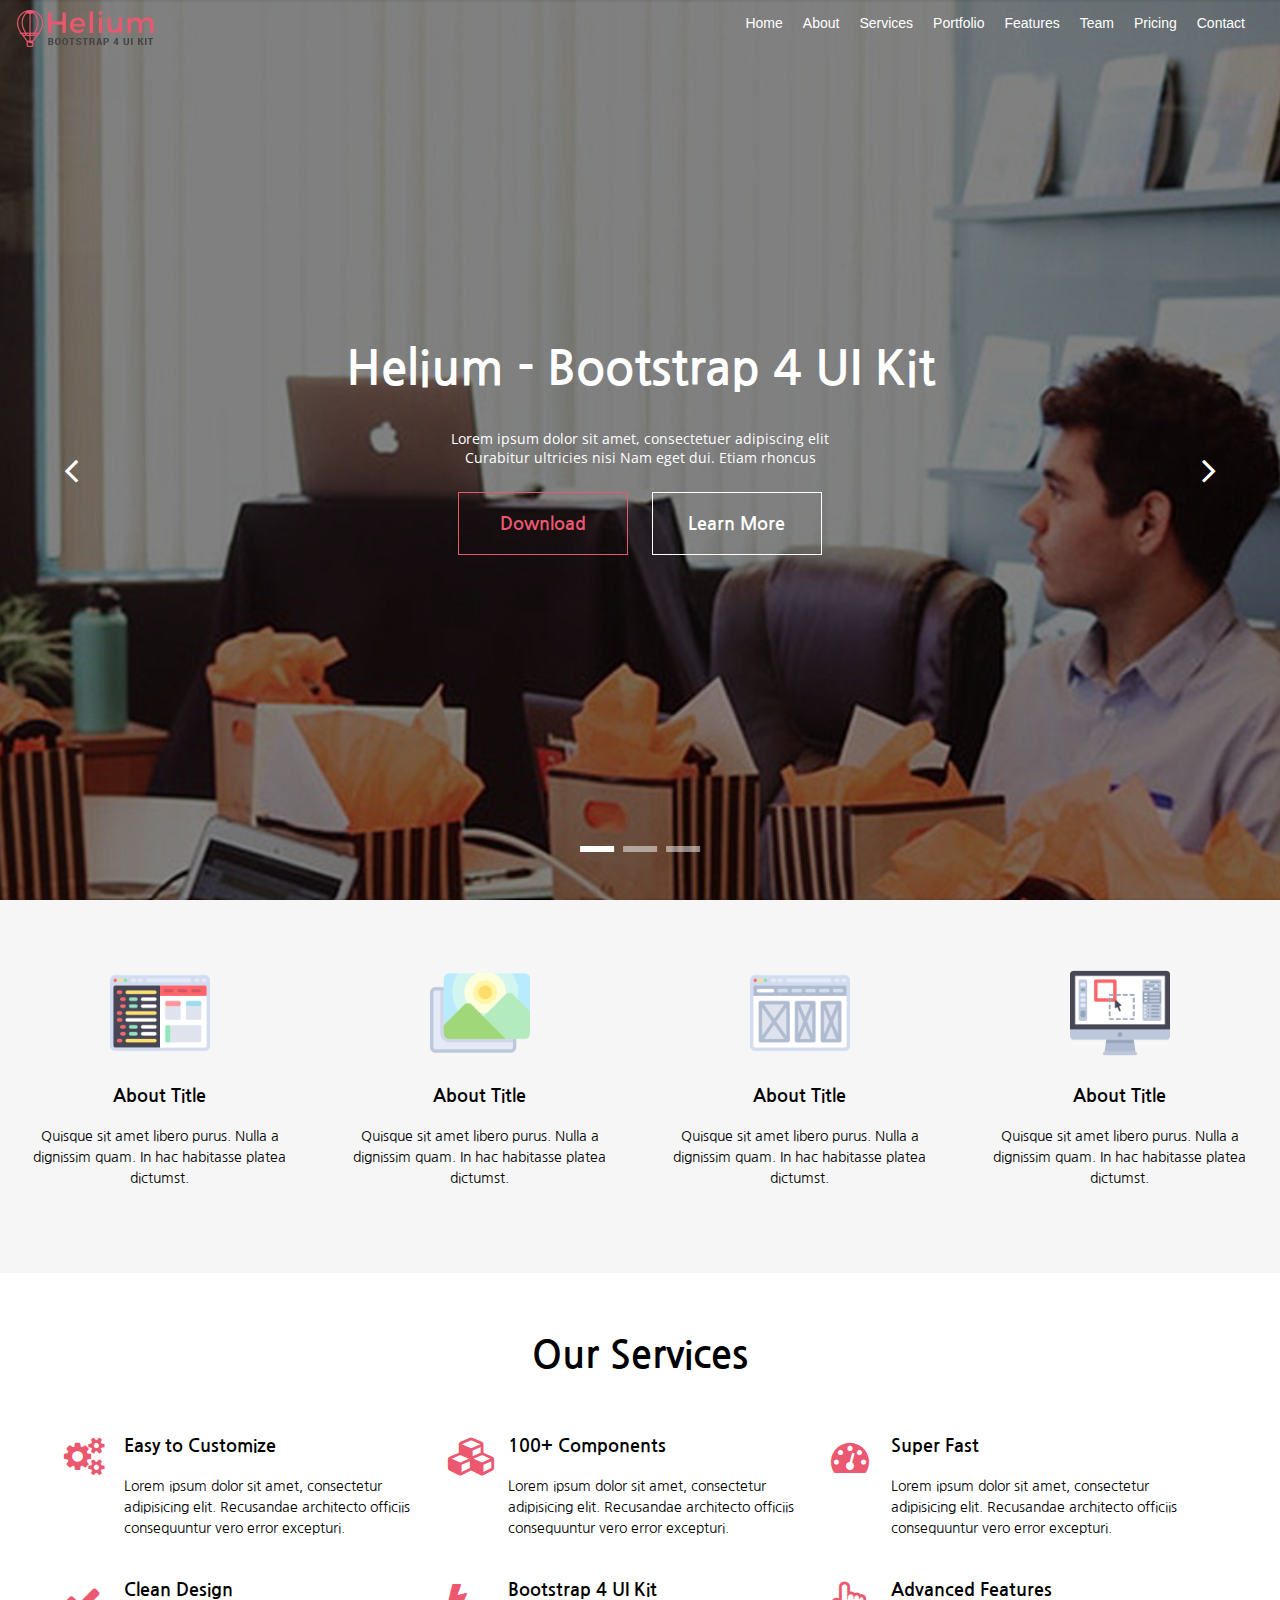
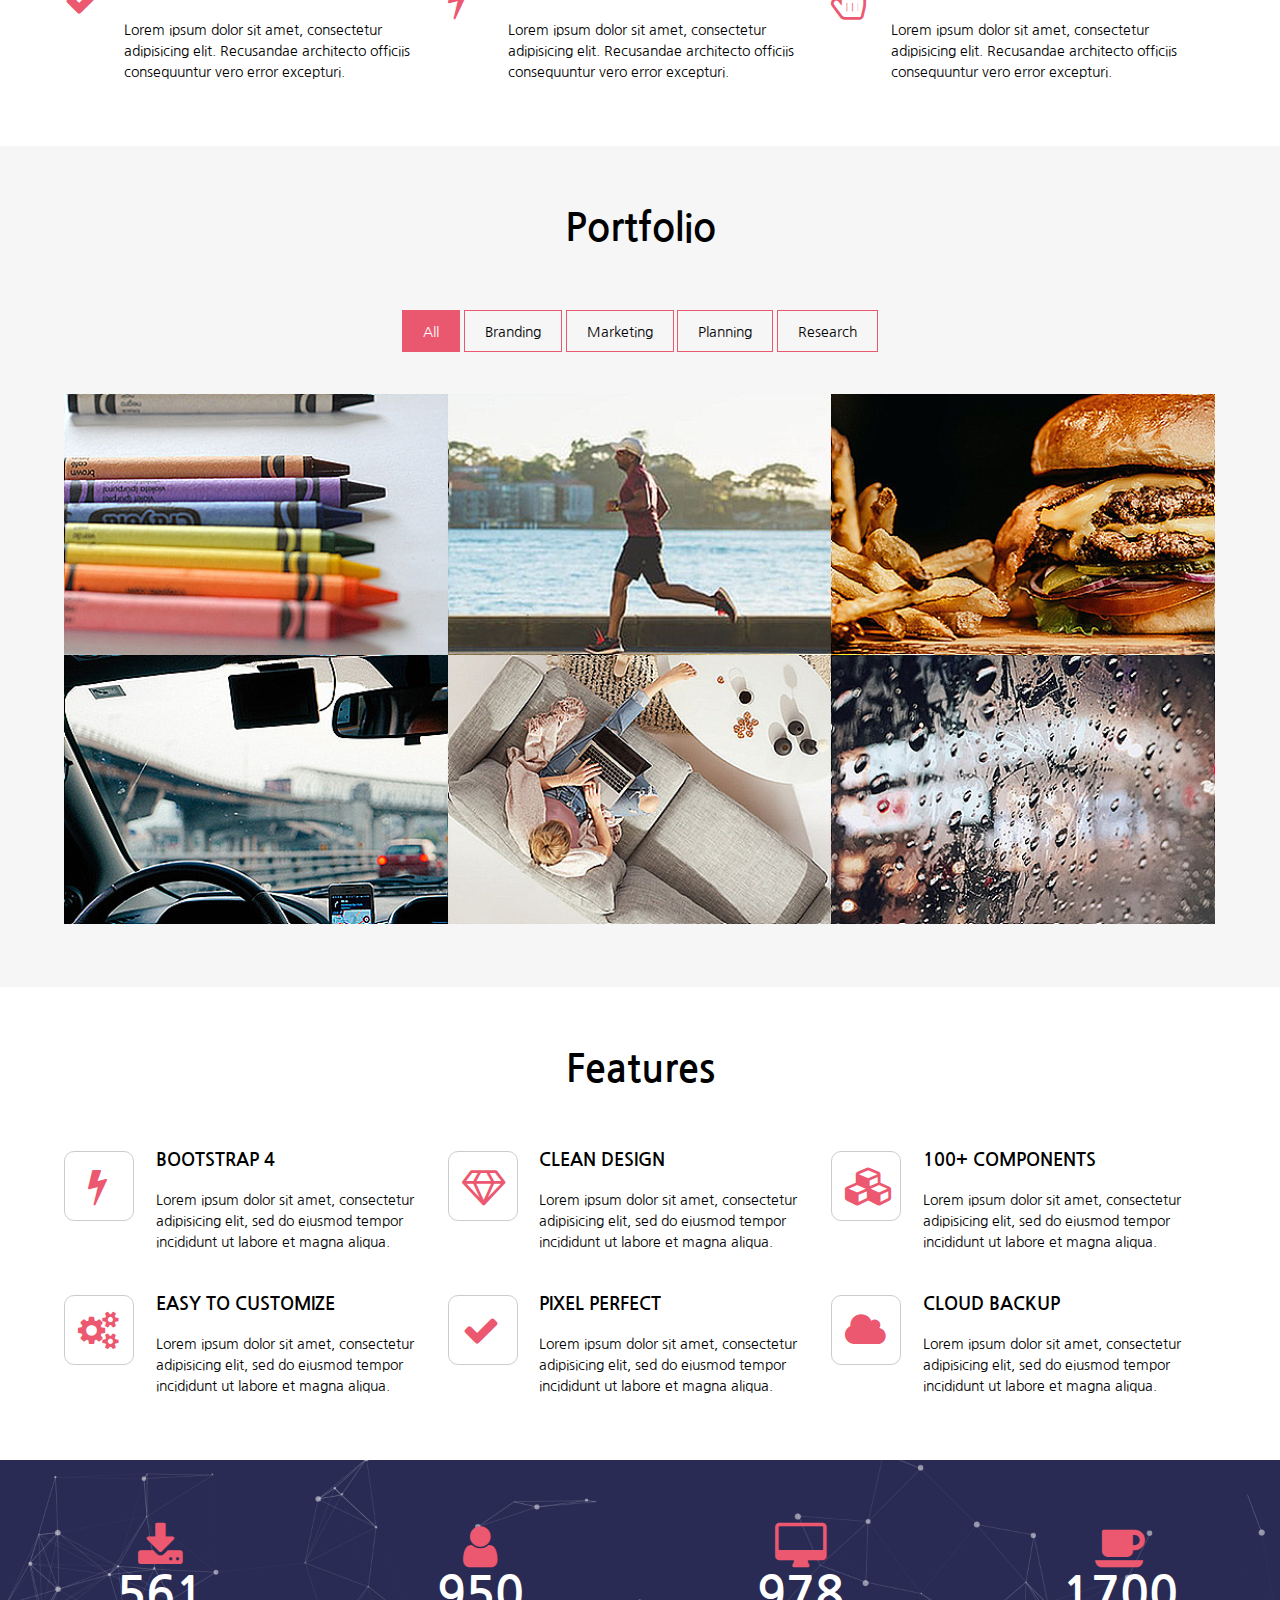
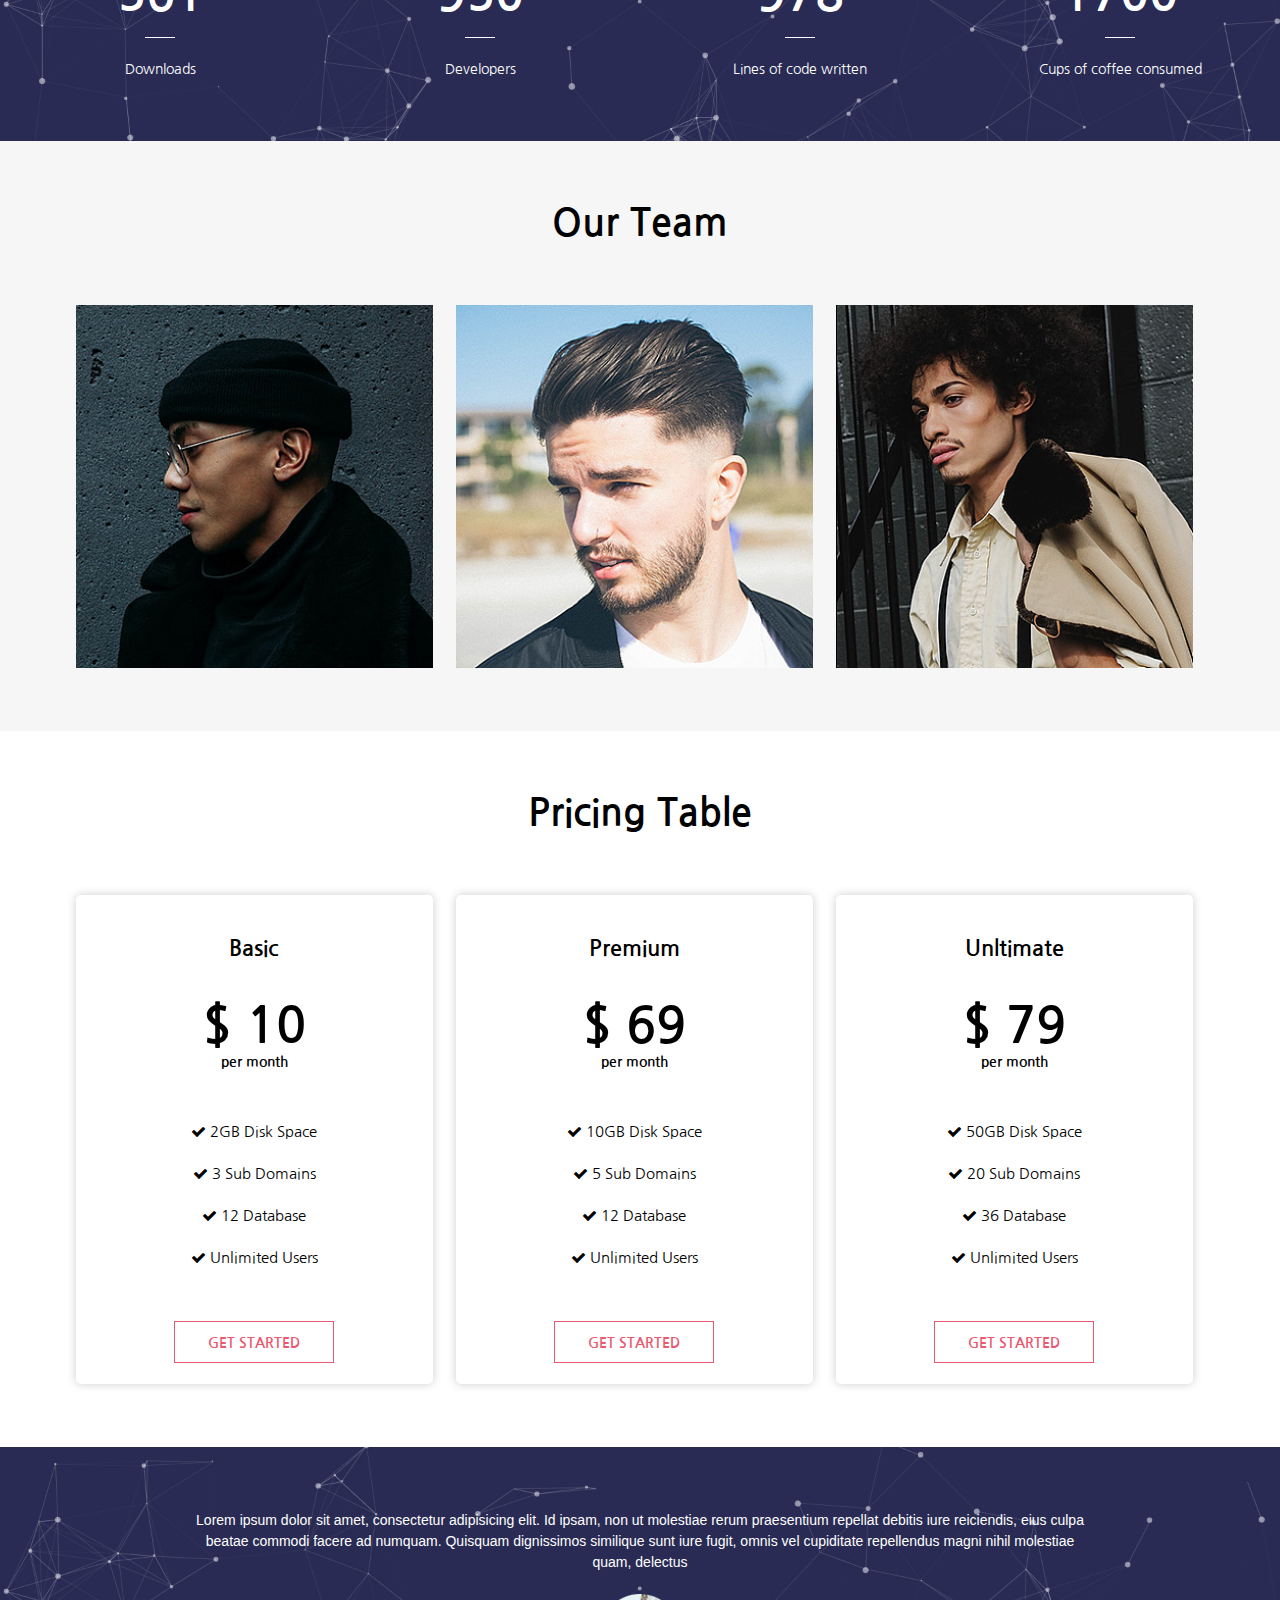
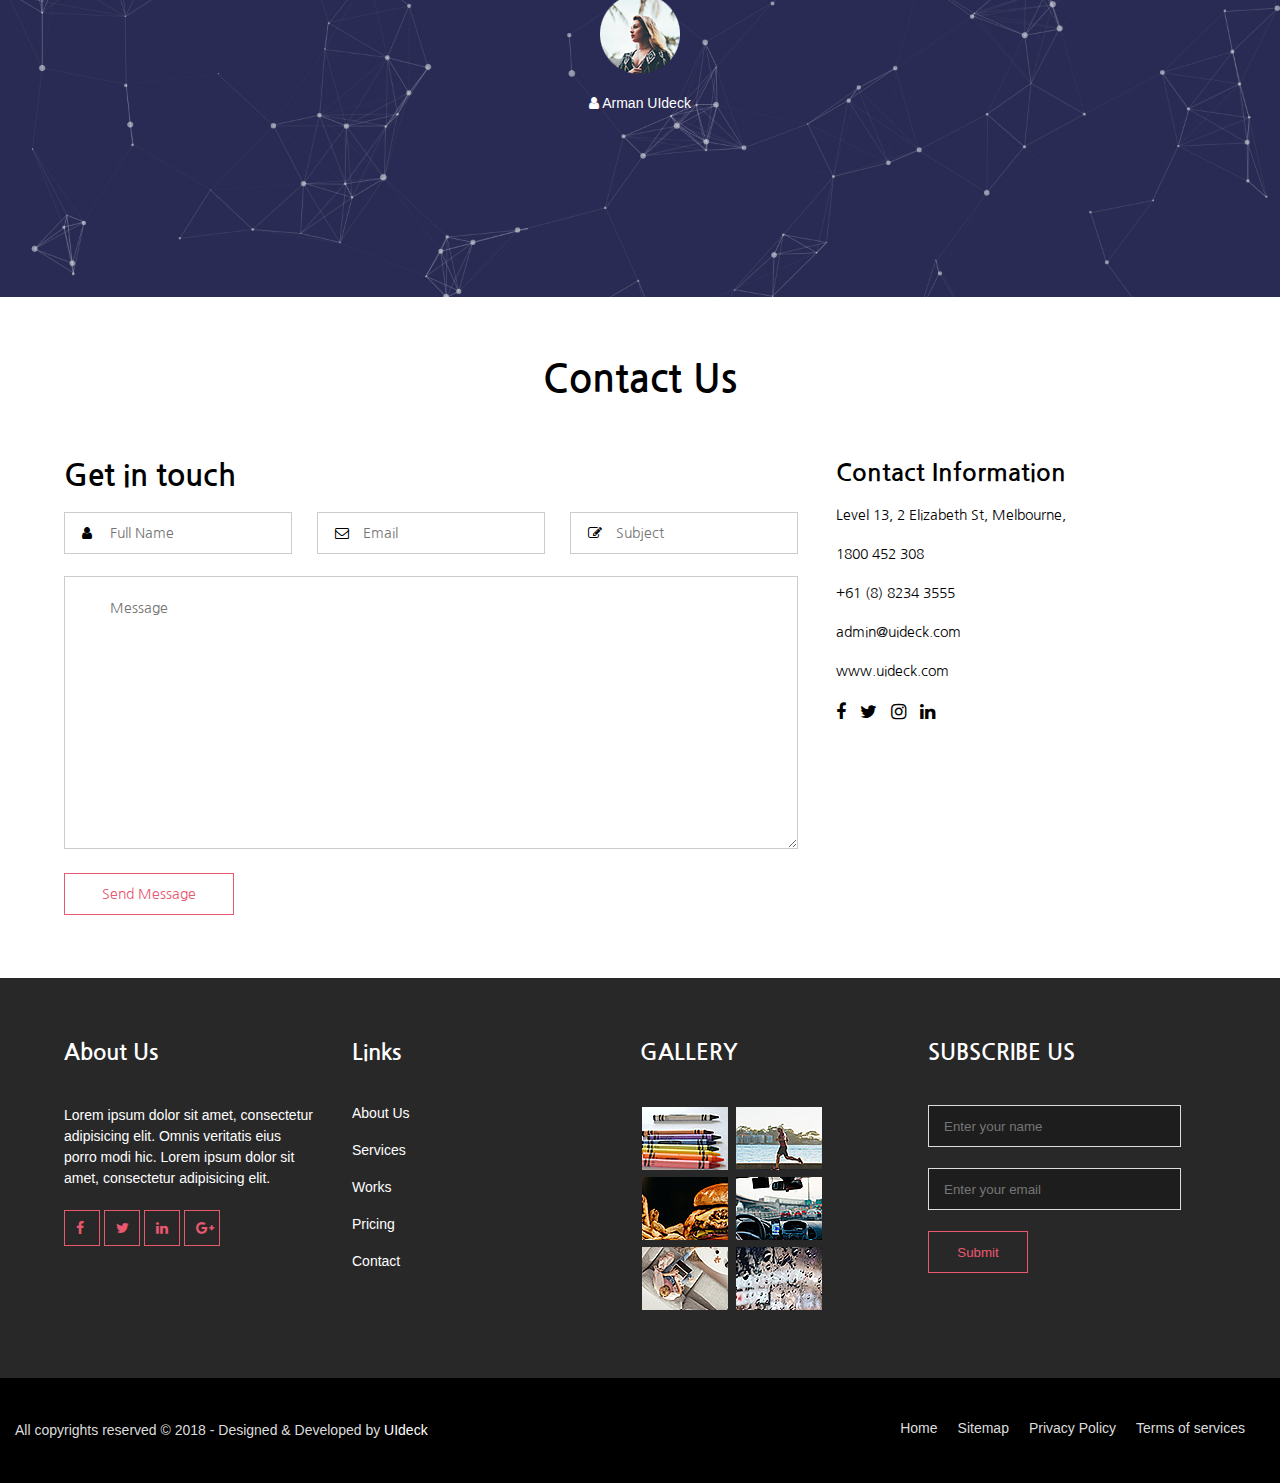
<file: index.html>
<!DOCTYPE html>
<html lang="ko">
<head>
  <meta charset="UTF-8">
  <meta name="viewport" content="width=device-width, initial-scale=1.0">
  <title>Helium - Bootstrap 4 UI Kit</title>

  <script>
    window.location.href = 'html/main.html';
  </script>

</head>
<body>
  
</body>
</html>
</file>
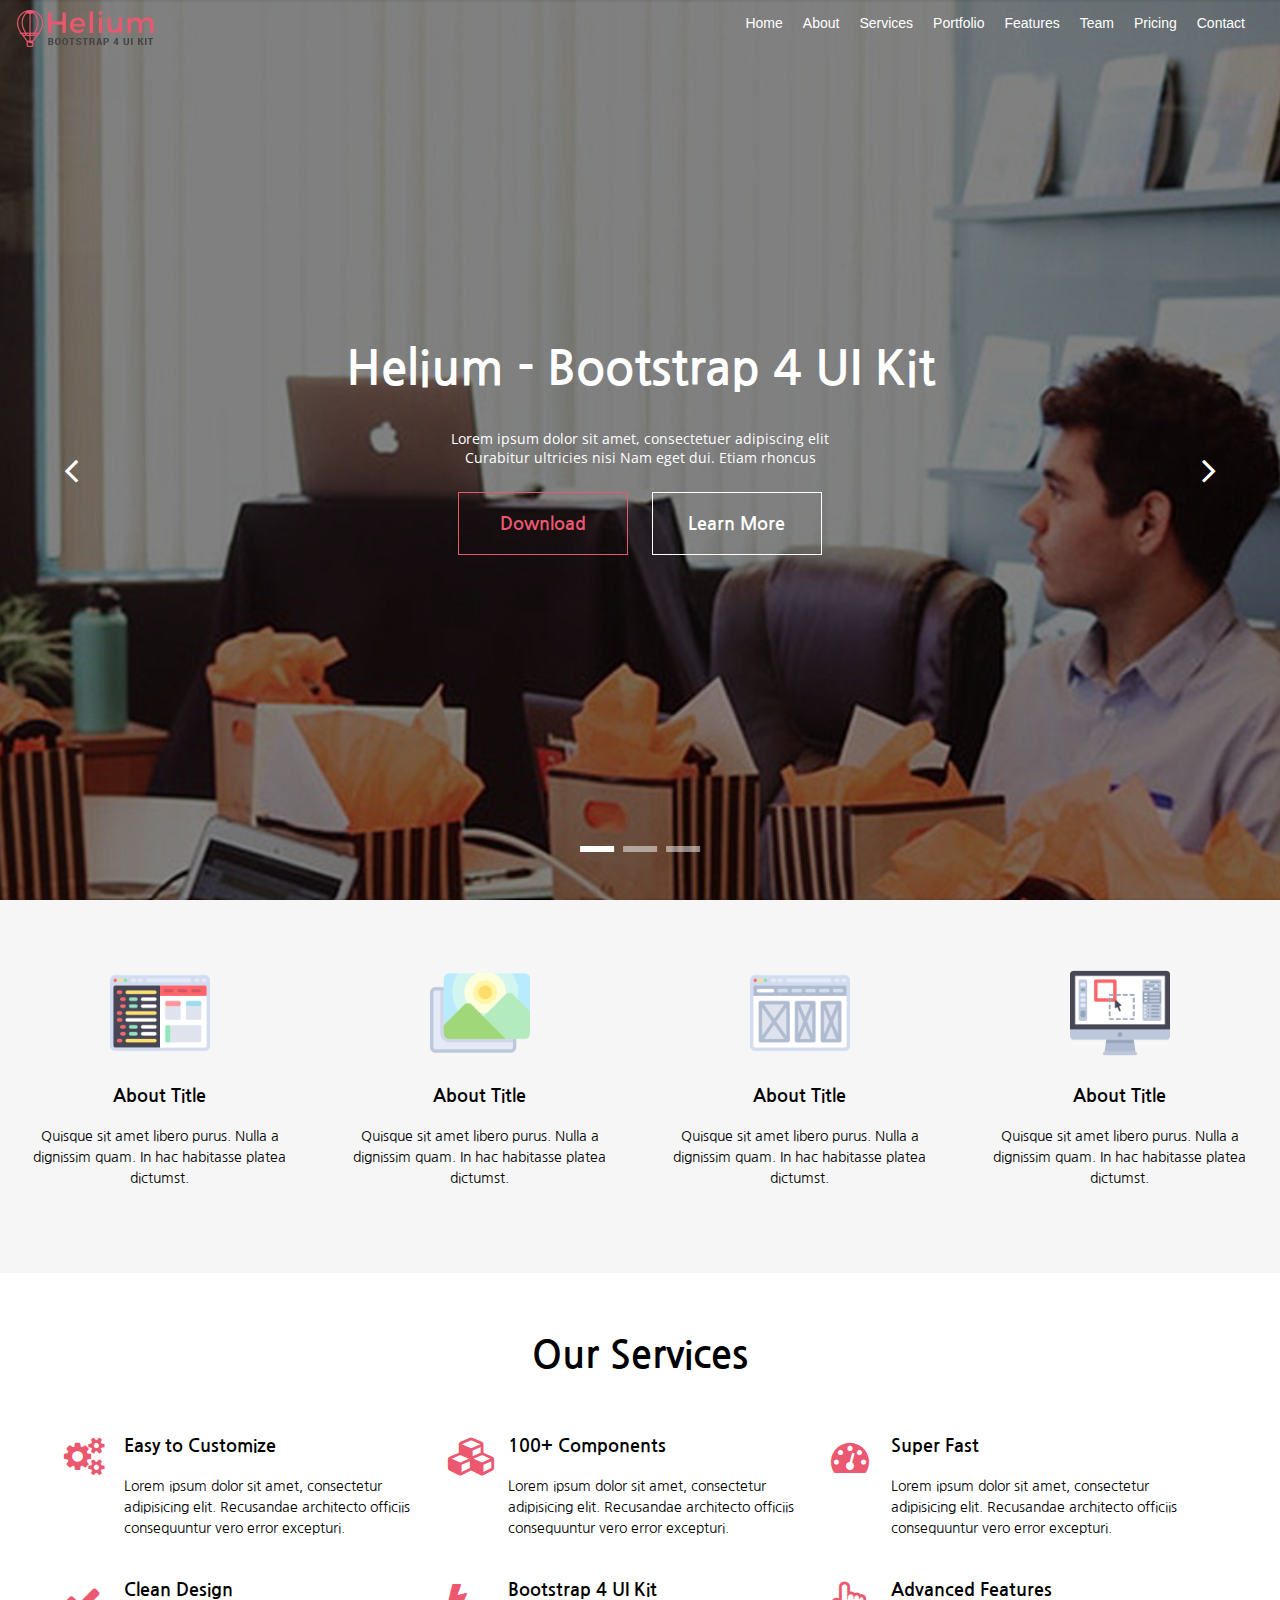
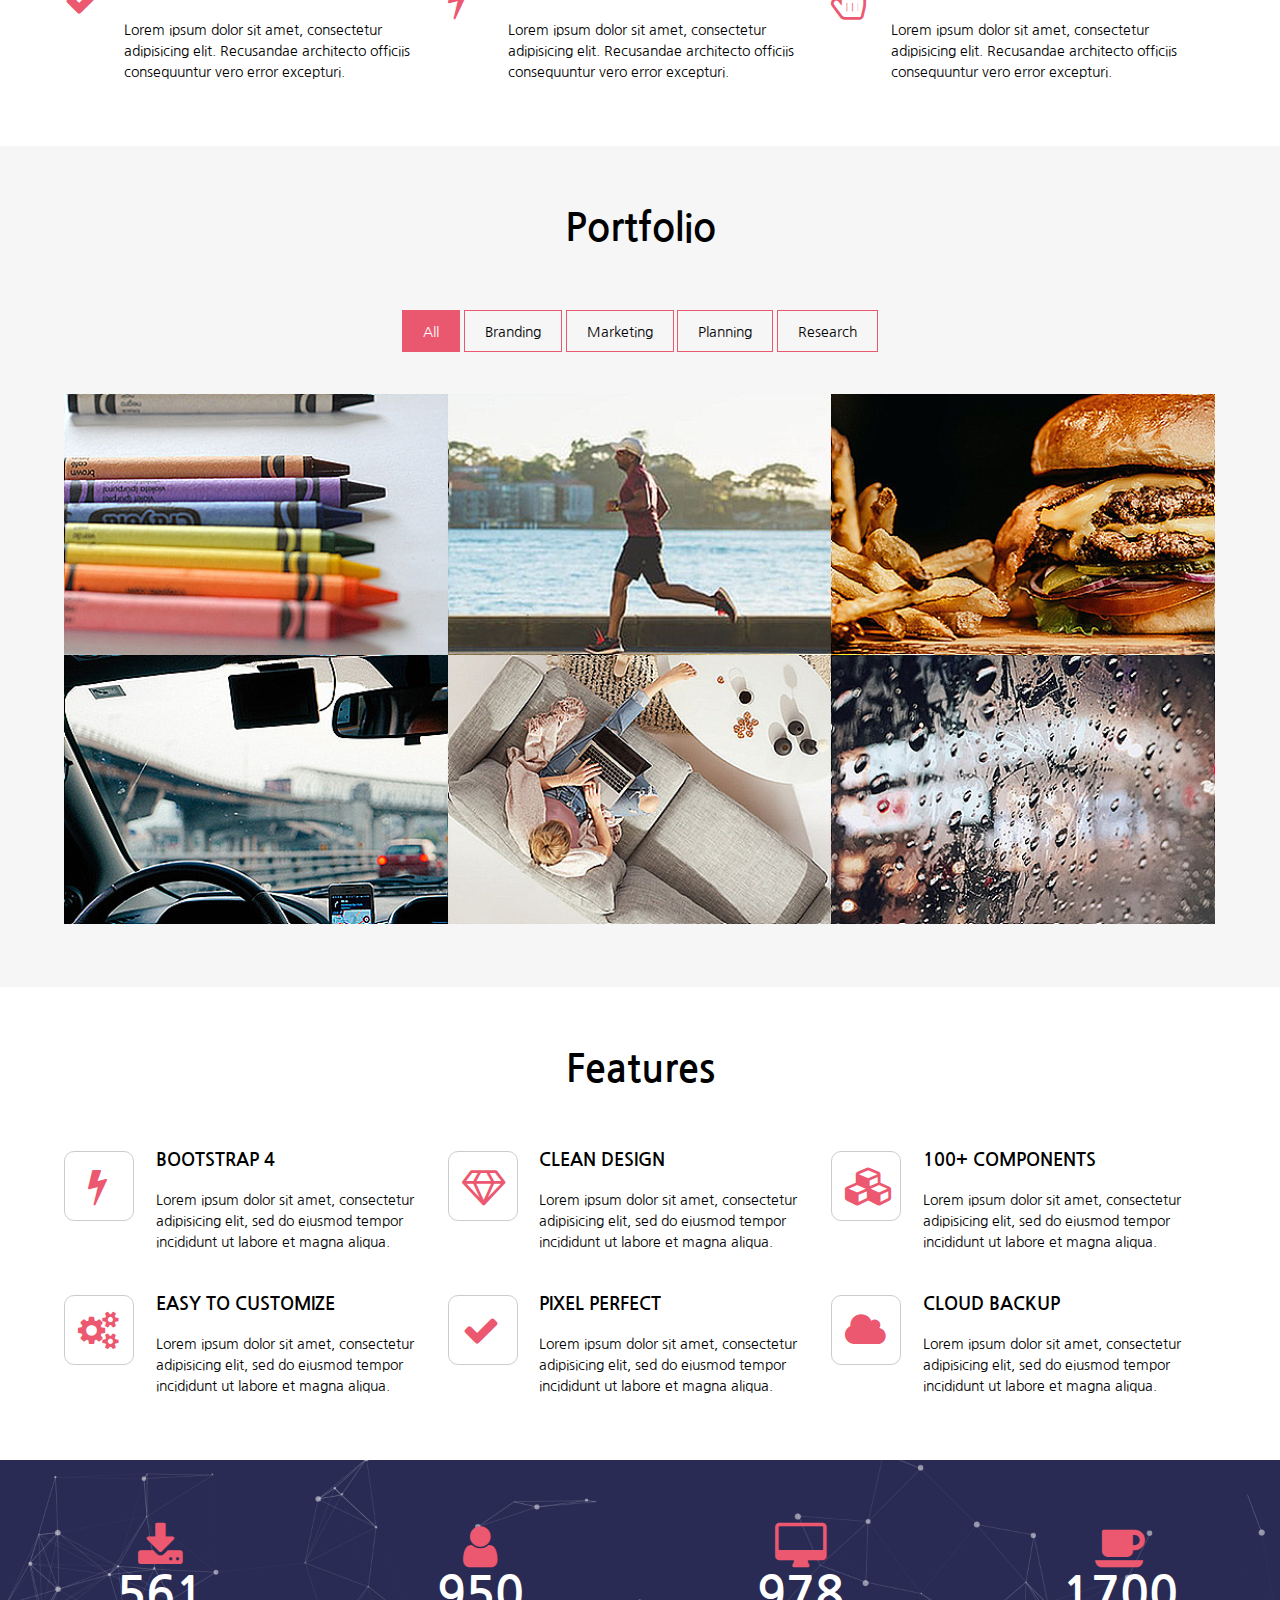
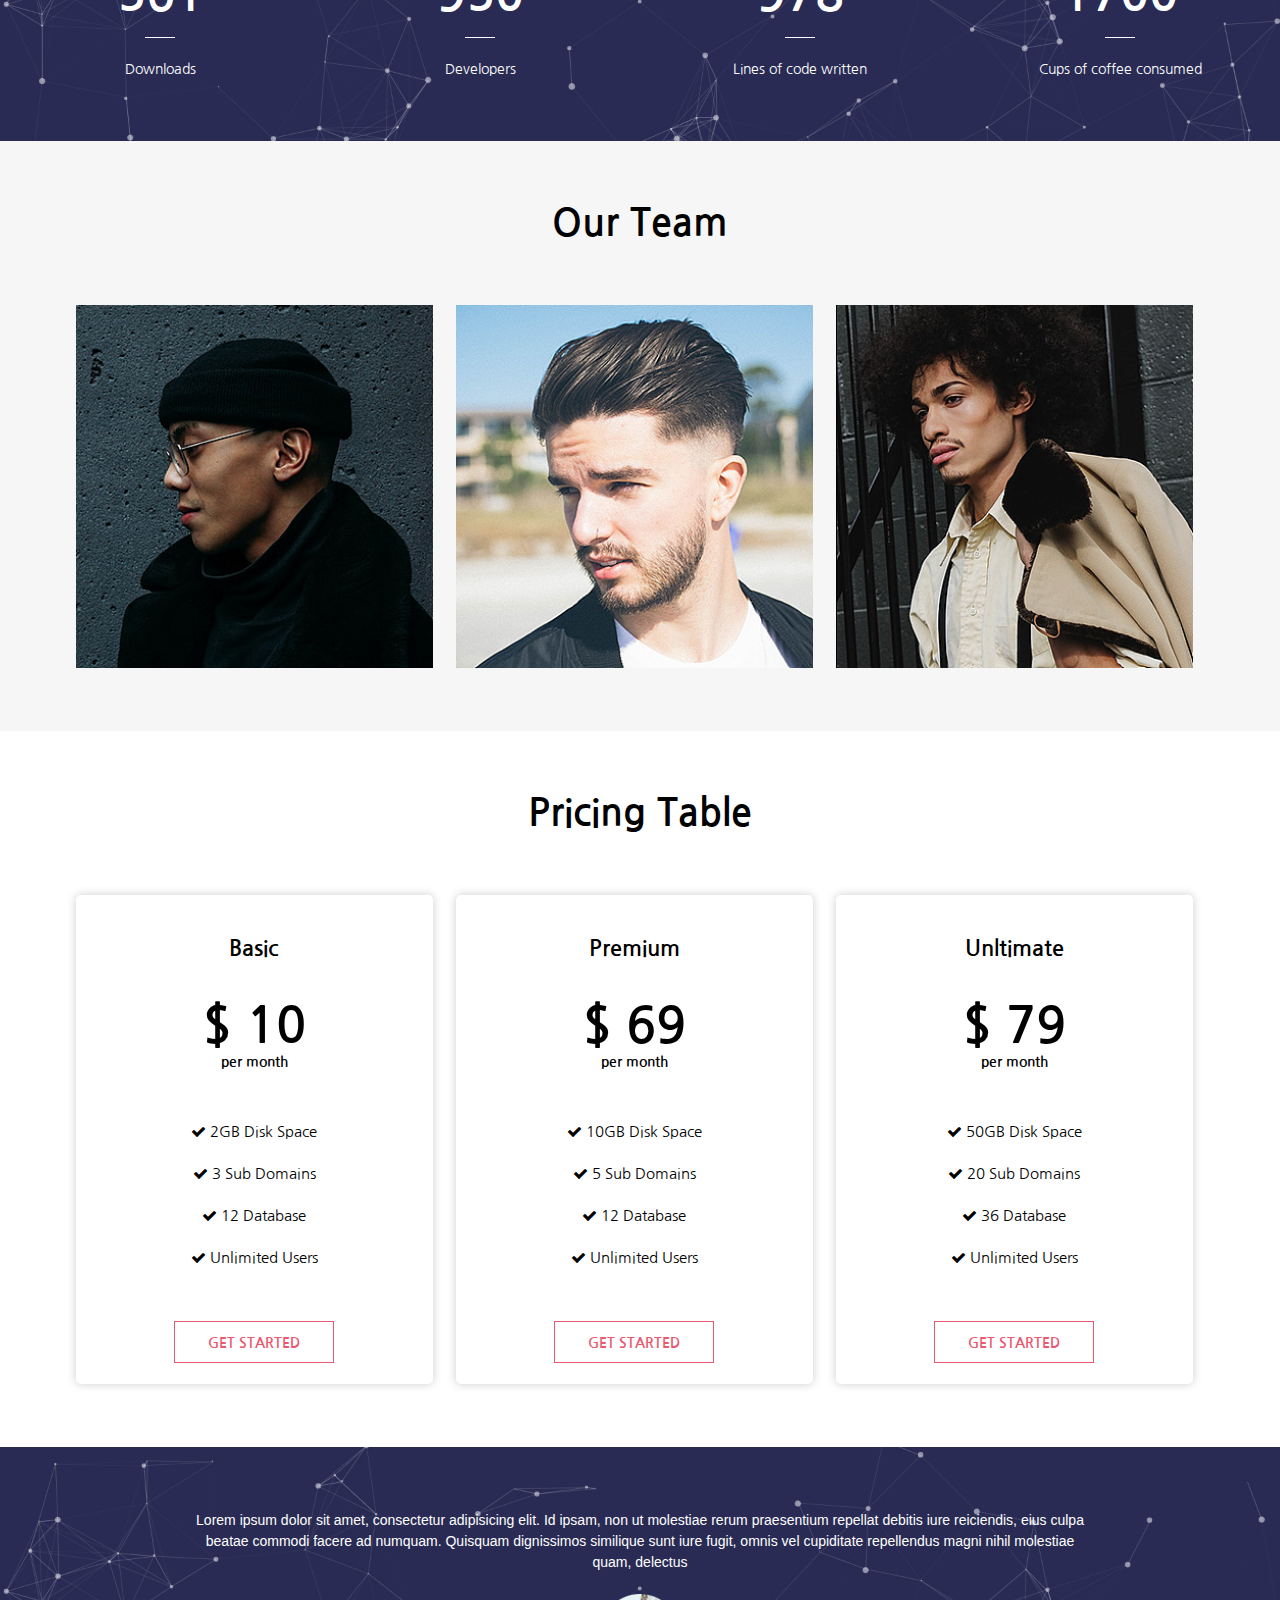
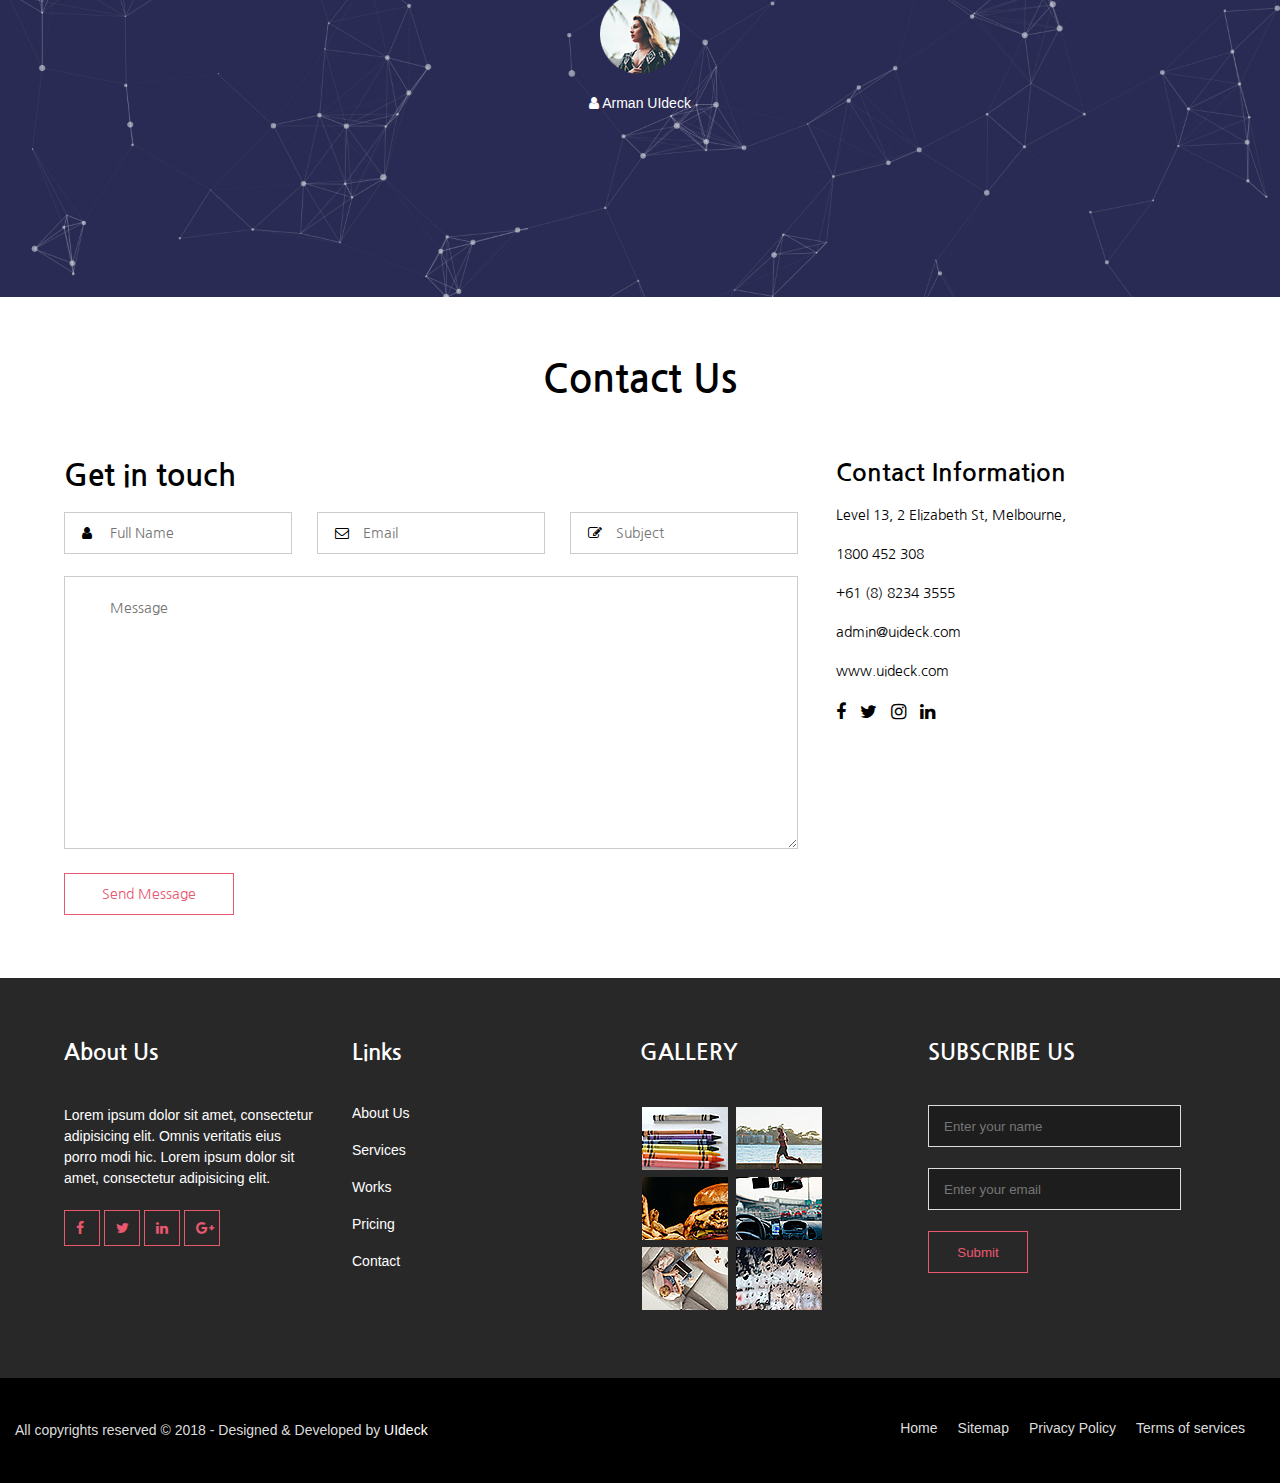
<file: html/main.html>
<!DOCTYPE html>
<html lang="ko">
<head>
  <meta charset="UTF-8">
  <meta name="viewport" content="width=device-width, initial-scale=1.0">
  <title>Helium - Bootstrap 4 UI Kit</title>

  <!-- font-awesome CSS -->
  <link rel='stylesheet' href='https://cdnjs.cloudflare.com/ajax/libs/font-awesome/4.7.0/css/font-awesome.min.css'>

  <!-- favicon -->
  <link rel="shortcut icon" href="../favicon.ico" type="image/x-icon">
 
  <!-- My CSS -->
  <link rel='stylesheet' href='../css/main.css'>

</head>
<body>
  <!-- wrap Area Start -->
  <div id="wrap">

    <!-- navi Area Start -->
    <div id="navi">
      <div class="container clearfix">

        <!-- Brand and mobile Button display -->
          <!-- Site Logo Start -->
          <h1>
            <a class='navi-logo ir' href='#intro'>Site Logo</a>
          </h1>

          <!-- Mobile Button Start -->
          <a href="#" class='navi-toggle'>
            <span class='icon-bar'></span>
            <span class='icon-bar'></span>
            <span class='icon-bar'></span>
          </a>

        <!-- gnb Area Start -->
        <ul class="gnb">
          <li><a href="#intro">Home</a></li>
          <li><a href="#about">About</a></li>
          <li><a href="#services">Services</a></li>
          <li><a href="#portfolio">Portfolio</a></li>
          <li><a href="#features">Features</a></li>
          <li><a href="#team">Team</a></li>
          <li><a href="#pricing">Pricing</a></li>
          <li><a href="#contact">Contact</a></li>
        </ul>
      </div>
    </div><!-- navi Area End -->

    <!-- intro Area Start -->
    <div id="intro">
      <div class="container-fluid">
        
        <!-- slider Area Start -->
        <div class="slider">

          <!-- indicators -->
          <ul>
            <li class="indicator active">
              <a href="#"></a>
            </li>
            <li class="indicator">
              <a href="#"></a>
            </li>
            <li class="indicator">
              <a href="#"></a>
            </li>
          </ul>

          <!-- Wrapper for slides -->
          <div class='slides'>
            <div class='slide-item' id="slide1">
              <div class="caption">
                <h2>Helium - Bootstrap 4 UI Kit</h2>
                <p>
                  Lorem ipsum dolor sit amet, consectetuer adipiscing elit
                  Curabitur ultricies nisi Nam eget dui. Etiam rhoncus
                </p>
                <a href="#" class="btn-default btn-red">Download</a>
                <a href="#" class="btn-default btn-white">Learn More</a>
              </div>
            </div>
            <div class='slide-item' id="slide2">
              <div class="caption">
                <h2>Cutting-edge Features</h2>
                <p>
                  Lorem ipsum dolor sit amet, consectetuer adipiscing elit
                  Curabitur ultricies nisi Nam eget dui. Etiam rhoncus
                </p>
                <a href="#" class="btn-default btn-red">Download Now</a>
              </div>
            </div>
            <div class='slide-item' id="slide3">
              <div class="caption">
                <h2>100+ UI Blocks & Components</h2>
                <p>
                  Lorem ipsum dolor sit amet, consectetuer adipiscing elit
                  Curabitur ultricies nisi Nam eget dui. Etiam rhoncus
                </p>
                <a href="#" class="btn-default btn-white">Download</a>
                <a href="#" class="btn-default btn-red">Get Started</a>
              </div>
            </div>
          </div>
         
          <!-- Controls -->
          <a href='#' class='prev'>
            <i class='fa fa-angle-left' aria-hidden='true'></i>
            <span class="ir">Previous</span>
          </a>
          <a href='#' class='next'>
            <i class='fa fa-angle-right' aria-hidden='true'></i>
            <span class="ir">Next</span>
          </a>
        </div>

      </div>
    </div><!-- intro Area End -->


    <!-- About Area Start -->
    <div id="about">
      <div class="container clearfix">
        
        <div class="about-wrap">
          <img src="../images/lg/about1.png" alt="about1">
          <h4>About Title</h4>
          <p>Quisque sit amet libero purus. Nulla a dignissim quam. In hac habitasse platea dictumst.</p>
        </div>
        <div class="about-wrap">
          <img src="../images/lg/about2.png" alt="about2">
          <h4>About Title</h4>
          <p>Quisque sit amet libero purus. Nulla a dignissim quam. In hac habitasse platea dictumst.</p>
        </div>
        <div class="about-wrap">
          <img src="../images/lg/about3.png" alt="about3">
          <h4>About Title</h4>
          <p>Quisque sit amet libero purus. Nulla a dignissim quam. In hac habitasse platea dictumst.</p>
        </div>
        <div class="about-wrap">
          <img src="../images/lg/about4.png" alt="about4">
          <h4>About Title</h4>
          <p>Quisque sit amet libero purus. Nulla a dignissim quam. In hac habitasse platea dictumst.</p>
        </div>

      </div>
    </div><!-- About Area End -->


    <!-- Services Area Start -->
    <div id="services">
      <div class="container">
        
        <h3 class="title">Our Services</h3>

        <div class="services-box clearfix">
          <div class="services-wrap">
            <h4>Easy to Customize</h4>
            <p>Lorem ipsum dolor sit amet, consectetur adipisicing elit. Recusandae architecto officiis consequuntur vero error excepturi.</p>
            <div><i class="fa fa-cogs" aria-hidden="true"></i></div>
          </div>
          <div class="services-wrap">
            <h4>100+ Components</h4>
            <p>Lorem ipsum dolor sit amet, consectetur adipisicing elit. Recusandae architecto officiis consequuntur vero error excepturi.</p>
            <div><i class="fa fa-cubes" aria-hidden="true"></i></div>
          </div>
          <div class="services-wrap">
            <h4>Super Fast</h4>
            <p>Lorem ipsum dolor sit amet, consectetur adipisicing elit. Recusandae architecto officiis consequuntur vero error excepturi.</p>
            <div><i class="fa fa-tachometer" aria-hidden="true"></i></div>
          </div>
          <div class="services-wrap">
            <h4>Clean Design</h4>
            <p>Lorem ipsum dolor sit amet, consectetur adipisicing elit. Recusandae architecto officiis consequuntur vero error excepturi.</p>
            <div><i class="fa fa-check" aria-hidden="true"></i></div>
          </div>
          <div class="services-wrap">
            <h4>Bootstrap 4 UI Kit</h4>
            <p>Lorem ipsum dolor sit amet, consectetur adipisicing elit. Recusandae architecto officiis consequuntur vero error excepturi.</p>
            <div><i class="fa fa-bolt" aria-hidden="true"></i></div>
          </div>
          <div class="services-wrap">
            <h4>Advanced Features</h4>
            <p>Lorem ipsum dolor sit amet, consectetur adipisicing elit. Recusandae architecto officiis consequuntur vero error excepturi.</p>
            <div><i class="fa fa-hand-pointer-o" aria-hidden="true"></i></div>
          </div>
        </div>

      </div>
    </div><!-- Services Area End -->


    <!-- Portfolio Area Start -->
    <div id="portfolio">
      <div class="container">
        
        <h3 class="title">Portfolio</h3>
        
        <div class="gmenu">
          <ul>
            <li><a href="#" id="gmenu1" class="menu-act">All</a></li>
            <li><a href="#" id="gmenu2">Branding</a></li>
            <li><a href="#" id="gmenu3">Marketing</a></li>
            <li><a href="#" id="gmenu4">Planning</a></li>
            <li><a href="#" id="gmenu5">Research</a></li>
          </ul>
        </div>

        <div class="gallery clearfix">
          <div class="gallery-item g1">
            <img src="../images/lg/img/img1.jpg" alt="색연필 사진">
            <div class="caption">
              <div class="link-box">
                <a href="#"><i class="fa fa-link" aria-hidden="true"></i></a>
                <a href="#"><i class="fa fa-heart" aria-hidden="true"></i></a>
              </div>
              <h4>TITLE HERE</h4>
              <p>Lorem ipsum dolor sit amet, consectetur adipisicing elit. Sapiente vel quisquam.</p>
            </div>
          </div>
          <div class="gallery-item g2">
            <img src="../images/lg/img/img2.jpg" alt="남자 한 명이 달리기를 하는 사진">
            <div class="caption">
              <div class="link-box">
                <a href="#"><i class="fa fa-link" aria-hidden="true"></i></a>
                <a href="#"><i class="fa fa-heart" aria-hidden="true"></i></a>
              </div>
              <h4>TITLE HERE</h4>
              <p>Lorem ipsum dolor sit amet, consectetur adipisicing elit. Sapiente vel quisquam.</p>
            </div>
          </div>
          <div class="gallery-item g3">
            <img src="../images/lg/img/img3.jpg" alt="햄버거와 감자튀김 사진">
            <div class="caption">
              <div class="link-box">
                <a href="#"><i class="fa fa-link" aria-hidden="true"></i></a>
                <a href="#"><i class="fa fa-heart" aria-hidden="true"></i></a>
              </div>
              <h4>TITLE HERE</h4>
              <p>Lorem ipsum dolor sit amet, consectetur adipisicing elit. Sapiente vel quisquam.</p>
            </div>
          </div>
          <div class="gallery-item g4">
            <img src="../images/lg/img/img4.jpg" alt="자동차 운전석 사진">
            <div class="caption">
              <div class="link-box">
                <a href="#"><i class="fa fa-link" aria-hidden="true"></i></a>
                <a href="#"><i class="fa fa-heart" aria-hidden="true"></i></a>
              </div>
              <h4>TITLE HERE</h4>
              <p>Lorem ipsum dolor sit amet, consectetur adipisicing elit. Sapiente vel quisquam.</p>
            </div>
          </div>
          <div class="gallery-item g1">
            <img src="../images/lg/img/img5.jpg" alt="소파에서 일하는 사진">
            <div class="caption">
              <div class="link-box">
                <a href="#"><i class="fa fa-link" aria-hidden="true"></i></a>
                <a href="#"><i class="fa fa-heart" aria-hidden="true"></i></a>
              </div>
              <h4>TITLE HERE</h4>
              <p>Lorem ipsum dolor sit amet, consectetur adipisicing elit. Sapiente vel quisquam.</p>
            </div>
          </div>
          <div class="gallery-item g2">
            <img src="../images/lg/img/img6.jpg" alt="빗방울이 맺힌 유리창 사진">
            <div class="caption">
              <div class="link-box">
                <a href="#"><i class="fa fa-link" aria-hidden="true"></i></a>
                <a href="#"><i class="fa fa-heart" aria-hidden="true"></i></a>
              </div>
              <h4>TITLE HERE</h4>
              <p>Lorem ipsum dolor sit amet, consectetur adipisicing elit. Sapiente vel quisquam.</p>
            </div>
          </div>
        </div>

      </div>
    </div><!-- Portfolio Area End -->


    <!-- Features Area Start -->
    <div id="features">
      <div class="container">
        
        <h3 class="title">Features</h3>
        <div class="features-box clearfix">
          <div class="features-wrap">
            <h4>BOOTSTRAP 4</h4>
            <p>Lorem ipsum dolor sit amet, consectetur adipisicing elit, sed do eiusmod tempor incididunt ut labore et magna aliqua.</p>
            <div><i class="fa fa-bolt" aria-hidden="true"></i></div>
          </div>
          <div class="features-wrap">
            <h4>CLEAN DESIGN</h4>
            <p>Lorem ipsum dolor sit amet, consectetur adipisicing elit, sed do eiusmod tempor incididunt ut labore et magna aliqua.</p>
            <div><i class="fa fa-diamond" aria-hidden="true"></i></div>
          </div>
          <div class="features-wrap">
            <h4>100+ COMPONENTS</h4>
            <p>Lorem ipsum dolor sit amet, consectetur adipisicing elit, sed do eiusmod tempor incididunt ut labore et magna aliqua.</p>
            <div><i class="fa fa-cubes" aria-hidden="true"></i></div>
          </div>
          <div class="features-wrap">
            <h4>EASY TO CUSTOMIZE</h4>
            <p>Lorem ipsum dolor sit amet, consectetur adipisicing elit, sed do eiusmod tempor incididunt ut labore et magna aliqua.</p>
            <div><i class="fa fa-cogs" aria-hidden="true"></i></div>
          </div>
          <div class="features-wrap">
            <h4>PIXEL PERFECT</h4>
            <p>Lorem ipsum dolor sit amet, consectetur adipisicing elit, sed do eiusmod tempor incididunt ut labore et magna aliqua.</p>
            <div><i class="fa fa-check" aria-hidden="true"></i></div>
          </div>
          <div class="features-wrap">
            <h4>CLOUD BACKUP</h4>
            <p>Lorem ipsum dolor sit amet, consectetur adipisicing elit, sed do eiusmod tempor incididunt ut labore et magna aliqua.</p>
            <div><i class="fa fa-cloud" aria-hidden="true"></i></div>
          </div>
        </div>

      </div>
    </div><!-- Features Area End -->


    <!-- count Area Start -->
    <div id="count">
      <div class="container">

        <div class="count-box clearfix">
          <div class="count-wrap">
            <i class="fa fa-download" aria-hidden="true"></i>
            <div>561</div>
            <span class="line"></span>
            <p>Downloads</p>
          </div>
          <div class="count-wrap">
            <i class="fa fa-user" aria-hidden="true"></i>
            <div>950</div>
            <span class="line"></span>
            <p>Developers</p>
          </div>
          <div class="count-wrap">
            <i class="fa fa-desktop" aria-hidden="true"></i>
            <div>978</div>
            <span class="line"></span>
            <p>Lines of code written</p>
          </div>
          <div class="count-wrap">
            <i class="fa fa-coffee" aria-hidden="true"></i>
            <div>1700</div>
            <span class="line"></span>
            <p>Cups of coffee consumed</p>
          </div>
        </div>

      </div>
    </div><!-- count Area End -->


    <!-- Team Area Start -->
    <div id="team">
      <div class="container">
        
        <h3 class="title">Our Team</h3>

        <div class="team-box clearfix">
          <div class="team-wrap">
            <img src="../images/lg/member/member1.jpg" alt="팀 멤버 중 한 명의 사진">
            <div class="caption">
              <div>Melody Clark</div>
              <div>UX Specialist</div>
              <div class="sns-group">
                <a href="#"><i class="fa fa-facebook" aria-hidden="true"></i></a>
                <a href="#"><i class="fa fa-twitter" aria-hidden="true"></i></a>
                <a href="#"><i class="fa fa-instagram" aria-hidden="true"></i></a>
              </div>
            </div>
          </div>
          <div class="team-wrap">
            <img src="../images/lg/member/member2.jpg" alt="팀 멤버 중 한 명의 사진">
            <div class="caption">
              <div>Danny Burton</div>
              <div>Senior Designer</div>
              <div class="sns-group">
                <a href="#"><i class="fa fa-facebook" aria-hidden="true"></i></a>
                <a href="#"><i class="fa fa-twitter" aria-hidden="true"></i></a>
                <a href="#"><i class="fa fa-instagram" aria-hidden="true"></i></a>
              </div>
            </div>
          </div>
          <div class="team-wrap">
            <img src="../images/lg/member/member3.jpg" alt="팀 멤버 중 한 명의 사진">
            <div class="caption">
              <div>Elizabeth Jones</div>
              <div>Art Director</div>
              <div class="sns-group">
                <a href="#"><i class="fa fa-facebook" aria-hidden="true"></i></a>
                <a href="#"><i class="fa fa-twitter" aria-hidden="true"></i></a>
                <a href="#"><i class="fa fa-instagram" aria-hidden="true"></i></a>
              </div>
            </div>
          </div>
        </div>

      </div>
    </div><!-- Team Area End -->


    <!-- Pricing Area Start -->
    <div id="pricing">
      <div class="container">
        
        <h3 class="title">Pricing Table</h3>

        <div class="pricing-box clearfix">
          <div class="pricing-wrap">
            <h4>Basic</h4>
            <div>$ 10</div>
            <p>per month</p>
            <ul>
              <li><i class="fa fa-check" aria-hidden="true"></i> 2GB Disk Space</li>
              <li><i class="fa fa-check" aria-hidden="true"></i> 3 Sub Domains</li>
              <li><i class="fa fa-check" aria-hidden="true"></i> 12 Database</li>
              <li><i class="fa fa-check" aria-hidden="true"></i> Unlimited Users</li>
            </ul>
            <a href="#" class="btn-small btn-red">GET STARTED</a>
          </div>
          <div class="pricing-wrap">
            <h4>Premium</h4>
            <div>$ 69</div>
            <p>per month</p>
            <ul>
              <li><i class="fa fa-check" aria-hidden="true"></i> 10GB Disk Space</li>
              <li><i class="fa fa-check" aria-hidden="true"></i> 5 Sub Domains</li>
              <li><i class="fa fa-check" aria-hidden="true"></i> 12 Database</li>
              <li><i class="fa fa-check" aria-hidden="true"></i> Unlimited Users</li>
            </ul>
            <a href="#" class="btn-small btn-red">GET STARTED</a>
          </div>
          <div class="pricing-wrap">
            <h4>Unltimate</h4>
            <div>$ 79</div>
            <p>per month</p>
            <ul>
              <li><i class="fa fa-check" aria-hidden="true"></i> 50GB Disk Space</li>
              <li><i class="fa fa-check" aria-hidden="true"></i> 20 Sub Domains</li>
              <li><i class="fa fa-check" aria-hidden="true"></i> 36 Database</li>
              <li><i class="fa fa-check" aria-hidden="true"></i> Unlimited Users</li>
            </ul>
            <a href="#" class="btn-small btn-red">GET STARTED</a>
          </div>
        </div>

      </div>
    </div><!-- Pricing Area End -->


    <!-- maxim Area Start -->
    <div id="maxim">
      <div class="container">

        <ul class="clearfix">
          <li>
            <p>Lorem ipsum dolor sit amet, consectetur adipisicing elit. Id ipsam, non ut molestiae rerum praesentium repellat debitis iure reiciendis, eius culpa beatae commodi facere ad numquam. Quisquam dignissimos similique sunt iure fugit, omnis vel cupiditate repellendus magni nihil molestiae quam, delectus</p>
            <img src="../images/lg/profile1.png" alt="프로필 사진1">
            <i class="fa fa-user" aria-hidden="true"></i> Arman <span>UIdeck</span>
          </li>
          <li>
            <p>Lorem ipsum dolor sit amet, consectetur adipisicing elit. Id ipsam, non ut molestiae rerum praesentium repellat debitis iure reiciendis, eius culpa beatae commodi facere ad numquam. Quisquam dignissimos similique sunt iure fugit, omnis vel cupiditate repellendus magni nihil molestiae quam, delectus</p>
            <img src="../images/lg/profile2.png" alt="프로필 사진2">
            <i class="fa fa-user" aria-hidden="true"></i> Jeniffer <span>GrayGrids</span>
          </li>
          <li>
            <p>Lorem ipsum dolor sit amet, consectetur adipisicing elit. Id ipsam, non ut molestiae rerum praesentium repellat debitis iure reiciendis, eius culpa beatae commodi facere ad numquam. Quisquam dignissimos similique sunt iure fugit, omnis vel cupiditate repellendus magni nihil molestiae quam, delectus</p>
            <img src="../images/lg/profile3.png" alt="프로필 사진3">
            <i class="fa fa-user" aria-hidden="true"></i> Elon Musk <span>Tesla</span>
          </li>
        </ul>

      </div>  
    </div><!-- maxim Area End -->


    <!-- Contact Area Start -->
    <div id="contact">
      <div class="container">
        
        <h3 class="title">Contact Us</h3>
        
        <div class="contact-box clearfix">
          <div class="contact-touch">

            <h4>Get in touch</h4>

            <!-- Form Area Start -->
            <form action="" class="clearfix">
              <div class="form-group input-top">
                <i class="fa fa-user" aria-hidden="true"></i>
                <label for="input_name">Name :</label> 
                <input type="text" name="name" id="input_name" placeholder="Full Name">
              </div>
              <div class="form-group input-top">
                <i class="fa fa-envelope-o" aria-hidden="true"></i>
                <label for="input_mail">Phone :</label> 
                <input type="email" name="email" id="input_mail" placeholder="Email">
              </div>
              <div class="form-group input-top">
                <i class="fa fa-pencil-square-o" aria-hidden="true"></i>
                <label for="input_subject">E-Mail :</label> 
                <input type="text" name="subject" id="input_subject" placeholder="Subject">
              </div>
              <div class="form-group">
                <label for="input_msg">Message :</label> 
                <textarea name="message" id="input_msg" cols="40" rows="3" placeholder="Message"></textarea>
              </div>
              <p><input type="submit" value="Send Message" id="input_submit" class="btn-submit"></p>
            </form>
          </div>

          <div class="contact-info">
            <h4>Contact Information</h4>
            <p>Level 13, 2 Elizabeth St, Melbourne,</p>
            <a href="#">1800 452 308</a>
            <a href="#">+61 (8) 8234 3555</a>
            <a href="#">admin@uideck.com</a>
            <a href="#">www.uideck.com</a>
            <div class="sns-group">
              <a href="#"><i class="fa fa-facebook" aria-hidden="true"></i></a>
              <a href="#"><i class="fa fa-twitter" aria-hidden="true"></i></a>
              <a href="#"><i class="fa fa-instagram" aria-hidden="true"></i></a>
              <a href="#"><i class="fa fa-linkedin" aria-hidden="true"></i></a>
            </div>
          </div>
        </div>

      </div>
    </div><!-- Contact Area End -->


    <!-- footer-top Area Start -->
    <div id="footer-top">
      <div class="container">

        <div class="footer-top-box clearfix">
          <div class="footer-top-wrap">
            <h3>About Us</h3>
            <p>Lorem ipsum dolor sit amet, consectetur adipisicing elit. Omnis veritatis eius porro modi hic. Lorem ipsum dolor sit amet, consectetur adipisicing elit.</p>
            <div class="sns-group">
              <a href="#"><i class="fa fa-facebook" aria-hidden="true"></i></a>
              <a href="#"><i class="fa fa-twitter" aria-hidden="true"></i></a>
              <a href="#"><i class="fa fa-linkedin" aria-hidden="true"></i></a>
              <a href="#"><i class="fa fa-google-plus" aria-hidden="true"></i></a>
            </div>
          </div>
          <div class="footer-top-wrap">
            <h3>Links</h3>
            <ul>
              <li><a href="#">About Us</a></li>
              <li><a href="#">Services</a></li>
              <li><a href="#">Works</a></li>
              <li><a href="#">Pricing</a></li>
              <li><a href="#">Contact</a></li>
            </ul>
          </div>
          <div class="footer-top-wrap">
            <h3>GALLERY</h3>
            <div class="gallery-box">
              <a href="#"><img src="../images/lg/photo/photo1.jpg" alt="색연필 사진"></a>
              <a href="#"><img src="../images/lg/photo/photo2.jpg" alt="남자 한 명이 달리기를 하는 사진"></a>
              <a href="#"><img src="../images/lg/photo/photo3.jpg" alt="햄버거와 감자튀김 사진"></a>
              <a href="#"><img src="../images/lg/photo/photo4.jpg" alt="자동차 운전석 사진"></a>
              <a href="#"><img src="../images/lg/photo/photo5.jpg" alt="소파에서 일하는 사진"></a>
              <a href="#"><img src="../images/lg/photo/photo6.jpg" alt="빗방울이 맺힌 유리창 사진"></a>
            </div>
          </div>
          <div class="footer-top-wrap">
            <h3>SUBSCRIBE US</h3>
            <form action="">
              <input type="text" name="footer-name" id="footer-name" placeholder="Enter your name">
              <input type="email" name="footer-email" id="footer-email" placeholder="Enter your email">
              <input type="submit" value="Submit" id="footer-submit" class="btn-submit">
            </form>
          </div>
        </div>

      </div>
    </div><!-- footer-top Area End -->


    <!-- footer-bottom Area Start -->
    <div id="footer-bottom">
      <div class="container clearfix">

        <p>All copyrights reserved &copy; 2018 - Designed & Developed by <span>UIdeck</span></p>

        <ul>
          <li><a href="#">Home</a></li>
          <li><a href="#">Sitemap</a></li>
          <li><a href="#">Privacy Policy</a></li>
          <li><a href="#">Terms of services</a></li>
        </ul>

      </div>
    </div><!-- footer-bottom Area End -->

    <a href="#intro" class="top-btn">
      <i class='fa fa-arrow-up' aria-hidden='true'></i>
    </a>

  </div><!-- wrap Area End -->


  <!-- jQuery JS -->
  <script src='https://code.jquery.com/jquery-1.9.1.min.js'></script>
 
  <!-- My JS -->
  <script src='../js/main.js'></script>

</body>
</html>
</file>
<file: css/main.css>
@charset "utf-8";

@import url(reset.css);

/* ***************** 공통영역 선언시작 ****************** */
body {
  position: relative;
  overflow-x: hidden;
}

/* Button Area Start */
.btn-default, 
.btn-small {
  display: inline-block;
  text-align: center;
  text-decoration: none;
}
.btn-default{
  width: 170px; height: 63px;
  font: 700 1.8rem/63px 'Nanum Gothic', sans-serif;
}
.btn-small{
  width: 160px; height: 42px;
  font: 700 1.4rem/42px 'Nanum Gothic', sans-serif;
}

.btn-red{ 
  color: #ea586f;
  border: 1px solid #ea586f;
  background-color: rgba(0, 0, 0, 0);
}
.btn-red:hover{
  color: #fff; 
  background-color: #ea586f;
  border: 0;
  text-decoration: none;
}
.btn-white{ 
  color: #fff; 
  border: 1px solid #fff;
  background-color: rgba(0, 0, 0, 0);
}
.btn-white:hover{
  color: #fff; 
  background-color: rgba(255, 255, 255, 0.3);
  text-decoration: none;
}

/* Container Area Reset */
#wrap>div{
  width: 100%;
}
.container, 
.container-fluid{
  height: 100%;
}
.container{
  padding: 63px 0;
}




/* ***************** 개별영역 선언시작 ****************** */
/* ********** Navi Area Start ********* */
#navi{
  background-color: rgba(255, 255, 255, 0);
  position: absolute;
  z-index: 10;

  -webkit-transition: all ease 0.8s;
  -moz-transition: all ease 0.8s;
  -o-transition: all ease 0.8s;
  transition: all ease 0.8s;
}
#navi .container{ 
  padding: 0 15px; 
}
#navi .container h1{
  display: inline-block;
  width: 150px; height: 42px;
  background: url(../images/lg/logo.png) no-repeat 0 0;
  background-size: contain;
  margin: 8px 0 0 0;
}
#navi .container ul {
  float: right;
  margin-top: 15px;
  display: block;
}
#navi .container ul li {
  float: left;
  margin-right: 20px;
}
#navi .container ul li a{
  color: #fff;
}
#navi .container ul li a:hover{
  color: #c00;
}

/* navi-toggle button */
#navi .navi-toggle,
#navi .navi-toggle:hover,
#navi .navi-toggle:focus {
  background-color: rgb(255, 255, 255, 0);
}
#navi .navi-toggle{
  width: 30px; height: 30px;
  border: 1px solid #ea586f;
  float: right;
  margin: 8px 0;
  padding-top: 3px;
  display: none;
}
#navi .navi-toggle .icon-bar {
  display: block;
  width: 15px; height: 1px;
  background-color: #ea586f;
  margin: 5px auto;
}


/* 상단 메뉴 활성화 클래스 */
.fixed{
  position: fixed !important;
  z-index: 20 !important;
  background-color: rgba(255, 255, 255, 1) !important;

  -webkit-box-shadow: 10px 0 10px #ccc !important;
  -moz-box-shadow: 10px 0 10px #ccc !important;
  -o-box-shadow: 10px 0 10px #ccc !important;
  box-shadow: 10px 0 10px #ccc !important;
}
.fixed .container h1 a, 
.fixed .container ul li a{
  color: #000 !important;
}
.fixed .container ul li a:hover{
  color: #c00 !important;
}

/* Active Class Setting */
.fixed .container ul li.active>a,
.fixed .container ul li.active>a:focus,
.fixed .container ul li.active>a:hover{
  color: #c00 !important;
}


/* toggle gnb */
.toggle {
  background-color: #fff !important;
  width: 100% !important;
  padding-bottom: 21px !important;
}
.toggle li {
  float: none !important;
  padding: 5px !important;
}
.toggle li a {
  display: block;
  width: 100%;
  color: #000 !important;
}
.toggle li a:hover {
  color: #f00 !important;
}




/* ********** Intro Area Start ********* */
#intro, 
#intro .slider, 
#intro .slides, 
#intro .slide-item{
  height: 100vh;
  position: relative;
}
#intro .slides {
  width: 100%;
  position: relative;
  /* overflow: hidden; */
}
#intro .slides>div{
  text-align: center;
  background: no-repeat top center;
  background-size: cover;
  color: #fff;
  float: left;
  position: absolute;
  top: 0;
  width: 100%;
}
#intro .slides>div:nth-child(1){
  background-image: url(../images/lg/slide/slide1-bg.jpg);
}
#intro .slides>div:nth-child(2){
  background-image: url(../images/lg/slide/slide2-bg.jpg);
  left: 100%; top: 0;
}
#intro .slides>div:nth-child(3){
  background-image: url(../images/lg/slide/slide3-bg.jpg);
  left: 200%; top: 0;
}

/* Slider Caption Area Start */
#intro .slides .caption{
  width: 1170px; height: auto;

  position: absolute; left: 50%; top: 50%;
  
  -webkit-transform: translate(-50%,-50%);
  -moz-transform: translate(-50%,-50%);
  -o-transform: translate(-50%,-50%);
  transform: translate(-50%,-50%);
}
#intro .slides .caption h2{
  width: 100%; height: 63px; 
  margin-bottom: 21px;
  font: bold 4.8rem 'Nanum Gothic', sans-serif;
}
#intro .slides .caption p{
  width: 430px; height: 42px;
  margin: 0 auto 21px auto;
  font: 400 1.4rem 'Open Sans', sans-serif;
}
#intro .slides .btn-default+a {
  margin-left: 20px;
}

/* Controls */
#intro .slider .prev{
  position: absolute; 
  top: 50%; left: 5%;
  z-index: 10;
}
#intro .slider .next{
  position: absolute; 
  top: 50%; right: 5%;
}
#intro .slider .fa{
  font-size: 4rem;
  color: #fff;
}

/* pager */
#intro .slider ul {
  position: absolute; left: 50%; bottom: 5%;
  
  -webkit-transform: translateX(-50%);
  -moz-transform: translateX(-50%);
  -o-transform: translateX(-50%);
  transform: translateX(-50%);
  z-index: 10;
}
#intro .slider ul>li {
  display: inline-block;
  width: 34px; height: 6px;
  background-color: rgba(255, 255, 255, 0.5);
}
#intro .slider ul>li:nth-child(2) {
  margin: 0 5px;
}
#intro .slider ul li.active {
  background-color: rgba(255, 255, 255, 1);
}
#intro .slider ul>li>a {
  display: block;
  width: 100%; height: 100%;
}



/* ********** About Area Start ********* */
#about{
  width: 100%; height: auto;
  background-color: #F6F6F6;
}
#about .about-wrap{
  text-align: center;
  float: left;
  width: 21%;
  margin: 0 2%;
}
#about .about-wrap img{
  display: inline-block;
  width: 100px; height: 100px;
  margin-bottom: 21px;
}
#about .about-wrap h4{
  font: 700 1.8rem 'Nanum Gothic', sans-serif;
  margin-bottom: 21px;
}
#about .about-wrap p{
  font: 400 1.4rem/1.5 'Nanum Gothic', sans-serif;
  margin-bottom: 21px;
}



/* ********** Services Area Start ********* */
#services h3{
  text-align: center;
  font: bold 3.8rem 'Nanum Gothic', sans-serif;
  margin-bottom: 63px;
}
#services .services-box {
  padding: 0 5%;
}
#services .services-wrap {
  position: relative;
  width: 33.3%;
  float: left;
  padding-right: 2%;
}
#services .services-wrap h4{
  font: bold 1.8rem 'Nanum Gothic', sans-serif;
  padding-left: 60px;
  margin-bottom: 21px;
}
#services .services-wrap p{
  font: 400 1.4rem/21px 'Nanum Gothic', sans-serif;
  padding-left: 60px;
}
#services .services-wrap div>i {
  display: block;
  position: absolute; left: 0; top: 0;
  font-size: 3.8rem;
  color: #eb586f;
}
#services .services-wrap:nth-child(1),
#services .services-wrap:nth-child(2),
#services .services-wrap:nth-child(3){
  margin-bottom: 42px;
}



/* ********** Portfolio Area Start ********* */
#portfolio{
  width: 100%; height: auto;
  background-color: #F6F6F6;
}

/* title */
#portfolio h3{
  text-align: center;
  font: bold 3.8rem 'Nanum Gothic', sans-serif;
  margin-bottom: 63px;
}

/* Gmenu Area Start */
#portfolio .gmenu{
  width: 100%; height: 42px; 
  text-align: center;
  margin-bottom: 42px;
}
#portfolio .gmenu li{
  display: inline-block; 
  width: auto; height: 42px;
}
#portfolio .gmenu li a{
  display: block; 
  width: 100%; height: 100%; 
  font: 500 1.4rem/42px 'Nanum Gothic', sans-serif;
  border: 1px solid #ea586f;
  color: #000; 
  text-decoration: none;
  padding: 0 20px;
}
#portfolio .gmenu li a:hover{
  background-color: #ea586f;
  color: #fff;
}

/* 메뉴 활성화 클래스 */
.menu-act{ 
  background-color: #ea586f !important;
  color: #fff !important;
}

/* Gallery Area Start */
#portfolio .gallery{
  padding: 0 5%;
}
#portfolio .gallery .gallery-item{
  position: relative;
  width: 33.3%;
  float: left;
}
#portfolio .gallery img{
  display: block;
  width: 100%; height: 100%;
  position: relative;
}
#portfolio .gallery .caption{
  position: absolute; 
  top: 5%; left: 5%;
  width: 90%; height: 90%;
  background-color: rgb(234, 88, 111, 0.7);
  color: #fff;
  text-align: center;
  padding: 0 1%;
  opacity: 0;
}
#portfolio .gallery .caption .link-box{
  width: 100px; height: 44px;
  margin: 20% auto 21px auto;
}
#portfolio .gallery .caption a{
  display: inline-block;
  width: 44px; height: 44px;
  border-radius: 50%;
  border: 1px solid #fff;
  color: #fff;
  position: relative;

  -webkit-transition: all ease 0.4s;
  -moz-transition: all ease 0.4s;
  -o-transition: all ease 0.4s;
  transition: all ease 0.4s;
}
#portfolio .gallery .caption a:hover{
  background-color: #fff;
  color: #ea586f;
}
#portfolio .gallery .caption a:first-child i,
#portfolio .gallery .caption a:nth-child(2) i {
  font-size: 1.4rem;
  padding-top: 13px;
  position: absolute; left: 15px; top: 3px;
}
#portfolio .gallery .caption h4{
  margin-bottom: 10px;
  font: bold 1.8rem 'Nanum Gothic', sans-serif;
}
#portfolio .gallery .caption p{
  margin: 0 auto;
}



/* ********** Features Area Start ********* */
#features h3{
  text-align: center;
  font: bold 3.8rem 'Nanum Gothic', sans-serif;
  margin-bottom: 63px;
}
#features .features-box {
  padding: 0 5%;
}
#features .features-wrap{
  position: relative;
  width: 33.3%;
  float: left;
  padding: 0 2% 0 1%;
}
#features .features-wrap h4{
  font: bold 1.8rem 'Nanum Gothic', sans-serif;
  padding-left: 80px;
  margin-bottom: 21px;
}
#features .features-wrap p{
  font: 400 1.4rem/21px 'Nanum Gothic', sans-serif;
  padding-left: 80px;
}
#features .features-wrap div{
  width: 70px; height: 70px;
  border-radius: 10px;
  border: 1px solid #ccc;
  position: absolute; left: 0; top: 0;

  -webkit-transition: all ease 0.8s;
  -moz-transition: all ease 0.8s;
  -o-transition: all ease 0.8s;
  transition: all ease 0.8s;
}
#features .features-wrap div>i {
  position: absolute; left: 13px; top: 15px;
  font-size: 3.8rem;
  color: #eb586f;
}
#features .features-wrap div>i.fa-bolt {
  position: absolute; left: 23px; top: 15px;
}

#features .features-wrap:nth-child(1),
#features .features-wrap:nth-child(2),
#features .features-wrap:nth-child(3){
  margin-bottom: 42px;
}


/* ********** count Area Start ********* */
#count{
  width: 100%; height: auto;
  background: url(../images/lg/particle-bg.jpg) no-repeat 0 0;
  background-size: cover;
}
#count .count-wrap{
  text-align: center;
  width: 25%;
  float: left;
  position: relative;
}
#count .count-wrap i {
  display: block;
  font-size: 4.8rem;
  color: #eb586f;
}
#count .count-wrap div{
  color: #fff;
  font: bold 4.8rem 'Nanum Gothic', sans-serif;
  margin-bottom: 42px;
  position: relative;
}
#count .count-wrap .line {
  display: block;
  width: 30px;
  height: 1px;
  background-color: #fff;
  position: absolute;
  left: 50%;
  bottom: 40px;
  margin-left: -15px;
}
#count .count-wrap p{
  color: #fff;
  font: 400 1.4rem 'Nanum Gothic', sans-serif;
}



/* ********** Team Area Start ********* */
#team{
  width: 100%; height: auto;
  background-color: #F6F6F6;
}
#team h3{
  text-align: center;
  font: bold 3.8rem 'Nanum Gothic', sans-serif;
  margin-bottom: 63px;
}
#team .team-box{
  padding: 0 5%;
}
#team .team-wrap{
  position: relative;
  width: 31%;
  float: left;
  margin: 0 1%;
}
#team .team-wrap img{
  display: block;
  width: 100%; height: 100%;
}
/* caption start */
#team .caption{
  width: 100%; height: 100%;
  background-color: rgba(0, 0, 0, 0.5);
  position: absolute; left: 0; top: 0;
  text-decoration: none;
  text-align: center;
  opacity: 0;
}
#team .caption div:first-child{
  margin-top: 30%;
  font: bold 2.2rem 'Nanum Gothic', sans-serif;
  color: #fff;
}
#team .caption div:nth-child(2){
  font: 400 1.4rem/21px 'Nanum Gothic', sans-serif;
  font-style: italic;
  color: #fff;
  margin-bottom: 42px;
  position: relative;
}
#team .caption div:nth-child(2)::after{
  content: ''; display: block;
  position: absolute; bottom: -21px; left: 45%;
  width: 30px; height: 1px;
  background-color: #fff;
}
#team .caption .sns-group{
  width: 100%; height: 42px;
  text-align: center;
}
#team .caption .sns-group a {
  color: #fff;
  font-size: 2.4rem;
}
#team .caption .sns-group a:first-child:hover {
  color: #3B5998;
}
#team .caption .sns-group a:nth-child(2) {
  margin: 0 10px;
}
#team .caption .sns-group a:nth-child(2):hover {
  color: #55ACEE;
}
#team .caption .sns-group a:last-child:hover {
  color: #E31717;
}



/* ********** Pricing Area Start ********* */
#pricing h3{
  text-align: center;
  font: bold 3.8rem 'Nanum Gothic', sans-serif;
  margin-bottom: 63px;
}
#pricing .pricing-box{
  padding: 0 5%;
}
#pricing .pricing-wrap{
  margin: 0 1%;
  width: 31%;
  float: left;
}
#pricing .pricing-wrap{
  background-color: #fff;
  text-align: center;
  border-radius: 5px;
  padding: 21px 0;

  -webkit-box-shadow: 0px 0px 10px #ccc;
  -moz-box-shadow: 0px 0px 10px #ccc;
  -o-shadow: 0px 0px 10px #ccc;
  box-shadow: 0px 0px 10px #ccc;

  -webkit-transition: all ease 0.8s;
  -moz-transition: all ease 0.8s;
  -o-transition: all ease 0.8s;
  transition: all ease 0.8s;
}
#pricing .pricing-wrap:hover{
  background-color: #eb586f;
  color: #fff;
}
#pricing .pricing-wrap:hover a {
  color: #eb586f; 
  background-color: #fff;
  display: inline-block;
  text-align: center;
  text-decoration: none;
  width: 160px; height: 42px;
  font: 700 1.4rem/42px 'Nanum Gothic', sans-serif;
}
#pricing .pricing-wrap h4 {
  font: bold 2.2rem 'Nanum Gothic', sans-serif;
  margin: 21px 0 42px 0;
}
#pricing .pricing-wrap div {
  font: bold 5rem 'Nanum Gothic', sans-serif;
  margin-bottom: 5px;
}
#pricing .pricing-wrap p {
  font: bold 1.4rem 'Nanum Gothic', sans-serif;
  margin-bottom: 42px;
}
#pricing .pricing-wrap ul {
  margin-bottom: 42px;
}
#pricing .pricing-wrap li {
  font: 400 1.5rem/42px 'Nanum Gothic', sans-serif;
}


/* ********** maxim Area Start ********* */
#maxim{
  height: 50vh;
  background: url(../images/lg/particle-bg.jpg) no-repeat 0 0;
  background-size: cover;
}
#maxim ul {
  width: 100%;
  position: relative;
  /* overflow: hidden; */
}
#maxim ul li{
  text-align: center;
  color: #fff;
  float: left;
  position: absolute;
  top: 0;
  width: 100%;
}
#maxim ul li:nth-child(2){
  left: 100%; top: 0;
}
#maxim ul li:nth-child(3){
  left: 200%; top: 0;
}
#maxim ul p{
  width: 70%;
  margin: 0 auto 21px auto; 
}
#maxim ul img{
  display: block;
  margin: 0 auto 21px auto; 
}



/* ********** Contact Area Start ********* */
#contact h3{
  text-align: center;
  font: bold 3.8rem 'Nanum Gothic', sans-serif;
  margin-bottom: 63px;
}
#contact .contact-box{
  margin: 0 5%;
}
#contact .contact-touch{
  width: 66%;
  float: left;
}
#contact .contact-touch h4 {
  font: bold 3rem 'Nanum Gothic', sans-serif;
  margin-bottom: 21px;
}
/* form Start */
/* #contact .contact-touch .form-group{
  position: relative;
} */
#contact .contact-touch .input-top{
  width: 33.3%;
  float: left;
  position: relative;
  margin-bottom: 21px;
}
#contact .contact-touch input {
  width: 90%; height: 42px;
  text-indent: 45px;
  border: 1px solid #ccc;
  margin-right: 23px;
  font: 400 1.4rem/21px 'Nanum Gothic', sans-serif;
}
#contact .contact-touch .fa {
  position: absolute;
  left: 18px; top: 15px;
}
#contact .contact-touch textarea {
  width: 96.5%; height: 273px;
  text-indent: 45px;
  border: 1px solid #ccc;
  padding-top: 21px;
  font: 400 1.4rem/21px 'Nanum Gothic', sans-serif;
  margin-bottom: 21px;
}
#contact .contact-touch .btn-submit {
  width: 170px; height: 42px;
  text-indent: 0;
  margin-right: 0;
  color: #ea586f;
  border: 1px solid #ea586f;
  background-color: rgba(0, 0, 0, 0);
}
#contact .contact-touch .btn-submit:hover{
  color: #fff; 
  background-color: #ea586f;
  border: 0;
  text-decoration: none;
}
/* info */
#contact .contact-info{
  width: 33%;
  float: right;
}
#contact .contact-info h4{
  font: bold 2.4rem 'Nanum Gothic', sans-serif;
  margin-bottom: 21px;
}
#contact .contact-info p{
  font: 400 1.4rem 'Nanum Gothic', sans-serif;
  margin-bottom: 21px;
}
#contact .contact-info>a{
  display: block;
  font: 400 1.4rem 'Nanum Gothic', sans-serif;
  margin-bottom: 21px;
}
#contact .contact-info>a:hover{
  text-decoration: none;
  color: #000;
}
#contact .contact-info .sns-group a{
  font: 400 1.8rem 'Nanum Gothic', sans-serif;
  margin-right: 10px;
}



/* ********** footer-top Area Start ********* */
#footer-top{
  background-color: #282828;
  color: #fff;
}
#footer-top .footer-top-box{
  padding: 0 5%;
}
#footer-top .footer-top-wrap{
  width: 25%;
  float: left;
  padding-right: 3%;
}
#footer-top .footer-top-wrap h3{
  font: bold 2.2rem 'Nanum Gothic', sans-serif;
  margin-bottom: 42px;
}
/* .sns-group */
#footer-top .sns-group{
  margin-top: 21px;
}
#footer-top .sns-group a{
  display: inline-block;
  width: 36px; height: 36px;
  border: 1px solid #ea586f;
  position: relative;
}
#footer-top .sns-group i {
  font-size: 1.4rem;
  color: #ea586f;
  position: absolute; left: 11px; top: 10px;
}
#footer-top .sns-group a:first-child:hover{
  background-color: #3B5998;
  border: 1px solid #3B5998;
}
#footer-top .sns-group a:nth-child(2):hover{
  background-color: #55ACEE;
  border: 1px solid #55ACEE;
}
#footer-top .sns-group a:nth-child(3):hover{
  background-color: #007BB6;
  border: 1px solid #007BB6;
}
#footer-top .sns-group a:last-child:hover{
  background-color: #DD4B39;
  border: 1px solid #DD4B39;
}
#footer-top .sns-group a:hover i {
  color: #fff;
}
/* links-list */
#footer-top ul li{
  margin-bottom: 21px;
}
#footer-top ul li a{
  color: #fff;
}
#footer-top ul li a:hover{
  text-decoration: none;
}
/* gallery-box */
#footer-top .gallery-box a {
  display: inline-block;
  margin: 2px;
}
/* subscribe form */
#footer-top form input{
  width: 100%; height: 42px;
  background-color: #1D1D1D;
  border: 1px solid #ddd;
  color: #ccc;
  text-indent: 15px;
  margin-bottom: 21px;
}
#footer-top .btn-submit {
  width: 100px; height: 42px;
  text-indent: 0;
  margin-right: 0;
  color: #ea586f;
  border: 1px solid #ea586f;
  background-color: rgba(0, 0, 0, 0);
}
#footer-top .btn-submit:hover{
  color: #fff; 
  background-color: #ea586f;
  border: 0;
  text-decoration: none;
}




/* ********** footer-bottom Area Start ********* */
#footer-bottom{
  background-color: #000;
}
#footer-bottom .container{
  padding: 42px 15px;
}
#footer-bottom p{
  color: #ddd;
  float: left;
}
#footer-bottom p span{
  color: #fff;
}
#footer-bottom ul {
  float: right;
}
#footer-bottom ul li{
  float: left;
  margin-right: 20px;
}
#footer-bottom ul li a{
  color: #ddd;
}
#footer-bottom ul li a:hover{
  text-decoration: none;
  color: #ddd;
}


/* top-btn */
.top-btn {
  display: none;
  width: 40px; height: 40px;
  background-color: #E63D4F;
  position: fixed;
  right: 20px; bottom: 20px;
  border-radius: 2px;
}
.top-btn:hover,
.top-btn:focus {
  text-decoration: none;
}
.top-btn i {
  display: block;
  width: 40px; height: 40px;
  font-size: 22px;
  color: #fff;
  margin: 9px 0 0 9px;
}



/* ******************** Media Query Area Start ************************* */

@media screen and (max-width: 1200px){
  /* md */

   /* ***** 공통영역 선언시작 ***** */
  /* Layout Area Reset */
  .container{
    padding: 63px 15px;
  }


  /* ***** 개별영역 선언시작 ***** */
  /* intro Area Start */
  #navi .container ul {
    display: block;
  }

  /* Portfolio Area Start */
  #portfolio .gallery-item .caption p {
    display: none;
  }

}

/* ************ Desktop Area Start ************* */
@media screen and (max-width: 991px){
  /* sm */

  /* ***** 공통영역 선언시작 ***** */
  /* Layout Area Reset */
  .container{
    width: 960px; 
    padding: 63px 10px;
  }
  .title {
    font-size: 2.6rem !important;
  }

  /* ***** 개별영역 선언시작 ***** */
  /* intro Area Start */
  #navi .container ul {
    display: block;
  }
  #intro .slides .caption h2{
    font-size: 4rem;
  }

  /* About Area Start */
  #about .about-wrap {
    width: 45%;
  }

  /* services Area Start */
  #services .services-wrap {
    width: 48%;
    margin-bottom: 42px;
  }
  #services .services-wrap div>i {
    left: 5px;
    top: 5px;
    font-size: 3.2rem;
  }

  /* portfolio Area Start */
  #portfolio .gallery {
    padding: 0;
  }
  #portfolio .gallery .gallery-item {
    width: 50%;
  }

  /* features Area Start */
  #features .features-box {
    padding: 0;
  }
  #features .features-wrap {
    width: 50%;
    margin-bottom: 42px;
  }

  /* count Area Start */
  #count .count-wrap {
    width: 50%;
    margin-bottom: 63px;
  }
  #count .count-wrap:nth-child(3),
  #count .count-wrap:nth-child(4) {
    margin: 0;
  }

  /* team Area Start */
  #team .team-wrap {
    width: 48%;
    margin-bottom: 21px;
  }

  /* pricing Area Start */
  #pricing .pricing-wrap {
    width: 48%;
    margin-bottom: 21px;
  }

  /* maxim Area Start */
  #maxim{
    height: 55vh;
  }

  /* contact Area Start */
  #contact .contact-touch,
  #contact .contact-info{
    width: 50%;
  }
  #contact .contact-touch form .input-top{
    width: 100%;
    float: none;
  }
  #contact .contact-touch textarea {
    width: 90%;
  }

  /* footer-top Area Start */
  #footer-top .footer-top-wrap {
    width: 50%;
  }
  #footer-top .footer-top-wrap:first-child,
  #footer-top .footer-top-wrap:nth-child(2) {
    margin-bottom: 42px;
  }

  /* footer-bottom Area Start */
  #footer-bottom p,
  #footer-bottom ul {
    width: 50%;
  }
}

/* ************ Desktop & Tablet Area Start ************* */
@media screen and (min-width: 768px) and (max-width: 959px) {
  /* sm */

  /* ***** 공통영역 선언시작 ***** */
  /* Layout Area Reset */
  .container{width: 100% !important;}
}


/* ************ Tablet Area Start ************* */
@media screen and (max-width: 767px){
  /* xs */
  
  /* ***** 공통영역 선언시작 ***** */
  /* Layout Area Reset */
  .container{width: 100% !important;}

  /* Button Area Start */
  .btn-default{
    width: 160px; height: 42px;
    font: 700 1.4rem/42px 'Nanum Gothic', sans-serif;
  }

  /* ***** 개별영역 선언시작 ***** */
  /* navi Area Start */
  #navi .container h1{
    width: 96px; height: 25px;
  }
  #navi .container ul {
    display: none;
  }
  #navi .navi-toggle{
    display: block;
  }

  /* intro Area Start */
  #intro .slides .caption h2 {
    font-size: 3.5rem;
  }

  /* about Area Start */
  #about .about-wrap {
    width: 100%;
    padding: 0 20px;
    margin-bottom: 21px;
  }

  /* services Area Start */
  #services .services-wrap {
    width: 100%;
    margin-bottom: 42px;
  }

  /* Portfolio Area Start */
  #portfolio .gmenu li a {
    padding: 0 5px;
  }
  #portfolio .gallery .gallery-item {
    width: 100%;
    padding: 0 15%;
  }
  #portfolio .gallery .caption {
    left: 20%;
    width: 60%;
  }
  #portfolio .gallery-item .caption p {
    display: block;
  }
  
  /* features Area Start */
  #features .features-wrap {
    width: 100%;
    margin-bottom: 42px;
  }

  /* count Area Start */
  #count .count-wrap {
    width: 100%;
    margin-bottom: 63px;
  }
  #count .count-wrap:nth-child(3) {
    margin-bottom: 63px;
  }
  #count .count-wrap:nth-child(4) {
    margin-bottom: 0;
  }

  /* team Area Start */
  #team .team-box {
    padding: 0 20%;
  }
  #team .team-wrap {
    width: 100%;
    margin-bottom: 21px;
  }
  
  /* pricing Area Start */
  #pricing .pricing-box {
    padding: 0 15%;
  }
  #pricing .pricing-wrap {
    width: 100%;
    margin-bottom: 21px;
  }

  /* maxim Area Start */
  #maxim{
    height: 60vh;
  }

  /* contact Area Start */
  #contact .contact-touch{
    width: 100%;
  }
  #contact .contact-touch h4,
  #contact .contact-info h4{
    font-size: 2.2rem;
  }
  #contact .contact-touch .input-top input {
    width: 100%;
    margin-right: 0;
  }
  #contact .contact-touch textarea {
    width: 100%;
  }
  #contact .contact-touch p {
    margin-bottom: 42px;
  }
  #contact .contact-info{
    width: 100%;
  }
  
  /* footer-top Area Start */
  #footer-top .footer-top-wrap {
    width: 100%;
    margin-bottom: 42px;
  }
  #footer-top .footer-top-wrap:nth-child(3) {
    width: 50%;
  }
  #footer-top .footer-top-wrap:nth-child(4) {
    margin-bottom: 0;
  }

  /* footer-bottom Area Start */
  #footer-bottom p,
  #footer-bottom ul {
    width: 100%;
  }
  #footer-bottom p{
    margin-bottom: 21px;
  }
  

}

/* ************ Mobile Area Start ************* */
@media screen and (max-width: 500px){
  /* xs */

  /* ***** 공통영역 선언시작 ***** */
  /* Layout Area Reset */
  .container{width: 100% !important;}


  /* ***** 개별영역 선언시작 ***** */
  /* intro Area Start */
  #navi .container ul {
    display: none;
  }
  #intro .slides .caption h2 {
    font-size: 2.6rem;
    height: auto;
  }

  /* portfolio Area Start */
  #portfolio .gallery-item .caption p {
    display: none;
  }

  /* maxim Area Start */
  #maxim{
    height: 67vh;
  }
  

}
</file>
